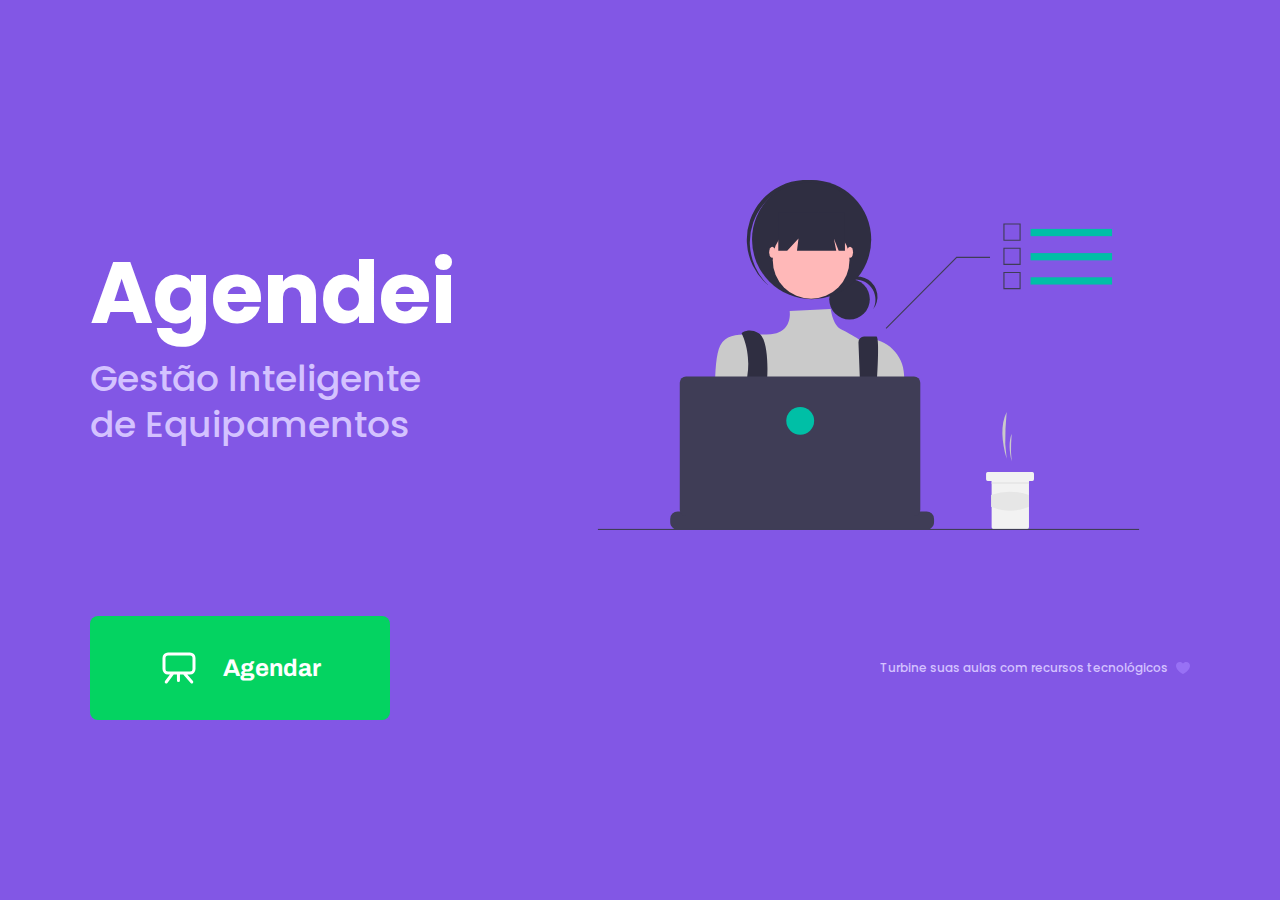
<file: index.html>
<!DOCTYPE html>
<html lang="pt-br">
<head>
    <meta charset="UTF-8">
    <meta name="viewport" content="width=device-width, initial-scale=1.0">
    <meta name="theme-color" content="#8257E5">


    <title>Agendei | Gestão Inteligente de Equipamentos</title>

    <link rel="shortcut icon" href="./public/images/favicon.png" type="image/png" >

    <!-- <link rel="shortcut icon" href="/public/images/favicon.png" type="image/png" > -->


    <style>
        /* Para acessar um atributo (tipo o class do h1) uso o . + nome do atributo */
        /* .red {
            color: red;
        } */
        /* Para acessar o id, ao invés do . uso #
        #page-landing {} */
    </style>

    <link rel="stylesheet" href="./public/styles/main.css">
    <link rel="stylesheet" href="./public/styles/page-landing.css">

    <link href="https://fonts.googleapis.com/css2?family=Archivo:wght@400;700&amp;family=Poppins:wght@400;600&amp;display=swap" rel="stylesheet">

</head>
<body id="page-landing">
   

    <div id="container">
        <div class="logo-container">
            <h1>Agendei</h1>
            <h2>Gestão Inteligente de Equipamentos</h2>
        </div>

        <img class= "hero-image" src="./public/images/landing2.svg" alt="Plataforma de Estudos">

        <div class="buttons-container">            

            <a class="give-classes" href="./give-classes.html">
                <img src="./public/images/icons/give-classes.svg" alt="Quero Agendar"> Agendar
            </a>

        </div>

        <p class="total-connections">
            Turbine suas aulas com recursos tecnológicos
            <img src="./public/images/icons/purple-heart.svg" alt="Coração roxo">
        </p>

       

    </div>   
    
</body>
</html>
</file>
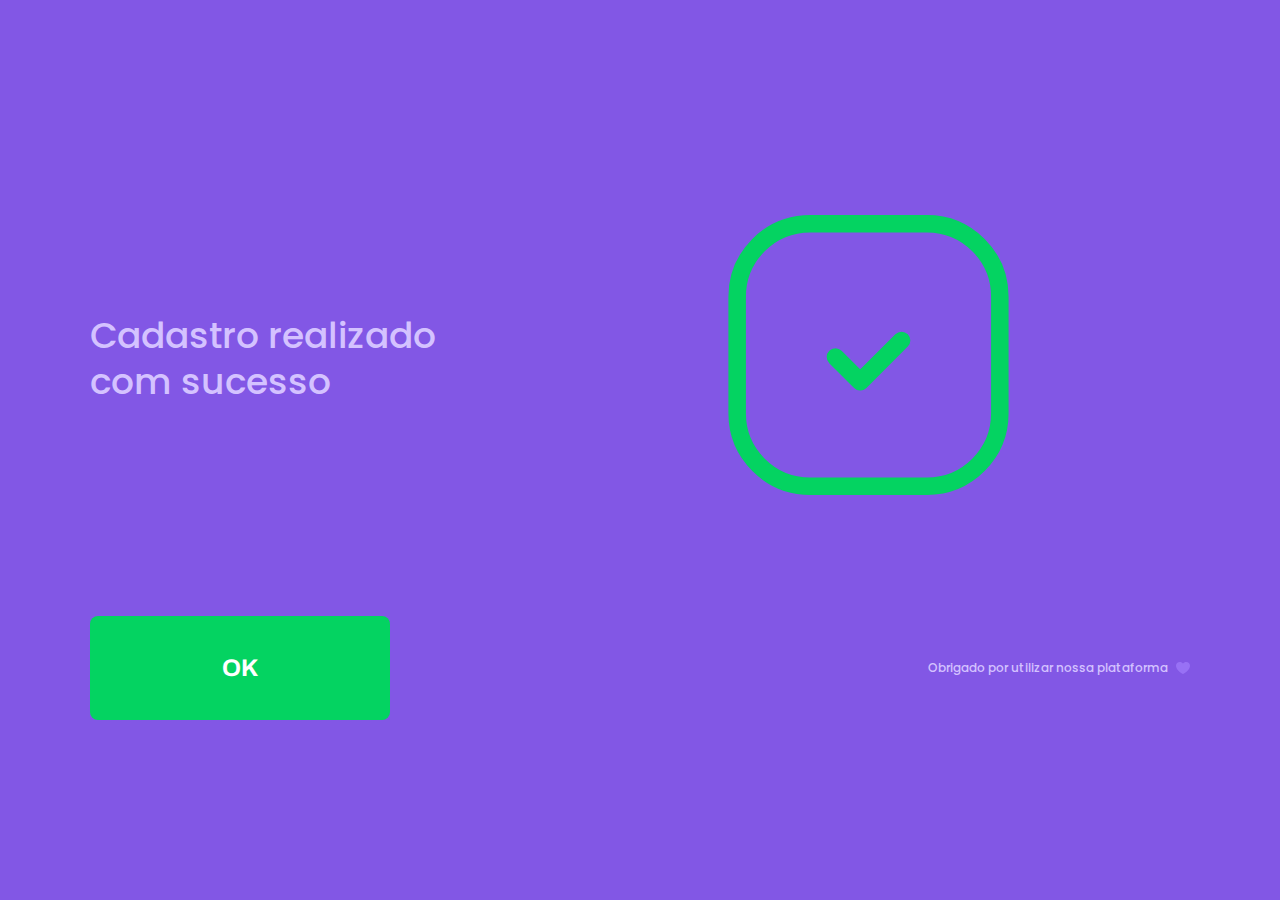
<file: end.html>
<!DOCTYPE html>
<html lang="pt-br">
<head>
    <meta charset="UTF-8">
    <meta name="viewport" content="width=device-width, initial-scale=1.0">
    <meta name="theme-color" content="#8257E5">


    <title>Agendei | Gestão Inteligente de Equipamentos</title>

    <link rel="shortcut icon" href="./public/images/favicon.png" type="image/png" >    
    <link rel="stylesheet" href="./public/styles/main.css">
    <link rel="stylesheet" href="./public/styles/page-landing.css">

    <link href="https://fonts.googleapis.com/css2?family=Archivo:wght@400;700&amp;family=Poppins:wght@400;600&amp;display=swap" rel="stylesheet">

</head>
<body id="page-landing">   

    <div id="container">
        <div class="logo-container">            
            <h2>Cadastro realizado com sucesso</h2>
        </div>

        <img class= "hero-image" src="./public/images/icons/success-check-icon.svg" alt="Plataforma de Estudos">

        <div class="buttons-container">            

            <a class="give-classes" href="./index.html">
                OK
            </a>

        </div>

        <p class="total-connections">
            Obrigado por utilizar nossa plataforma
            <img src="./public/images/icons/purple-heart.svg" alt="Coração roxo">
        </p>

       

    </div>   
    
</body>
</html>
</file>
<file: public/styles/main.css>
/* CSS - Cascading Style Sheet - Página de Estilo em Cascata */

:root {
    --color-background: #F0F0F7;
    --color-primary-lighter: #9871F5;
    --color-primary-light: #916BEA;
    --color-primary: #8257E5;
    --color-primary-dark: #774DD6;
    --color-primary-darker: #6842c2;
    --color-secondary: #04D361;
    --color-secondary-dark: #04bf58;
    --color-title-in-primary: #FFFFFF;
    --color-text-in-primary: #D4C2FF;
    --color-text-title: #32264D;
    --color-text-complement: #9C98A6;
    --color-text-base: #6A6180;
    --color-line-in-white: #E6E6F0;
    --color-input-background: #F8F8FC;
    --color-button-text: #FFFFFF;
    --color-box-base: #FFFFFF;
    --color-box-footer: #FAFAFC;
    --color-small-info: #C1BCCC;

    /* Tamanho da fonte padrão: 16px - 100% - 1rem */
    font-size: 60%; /* controle das medidas rem (root element)- Relativo ao root*/
}

* {
    margin: 0;
    padding: 0;
    box-sizing: border-box;
}

html,
body {
    height: 100vh;
}

body {
    background: var(--color-background);
    /* font-size: 1rem; - rem: relativo ao root / em: relativo ao elemento-Pai */
    display: flex;
    align-items: center;
    justify-content: center;
}

body,
input,
button,
textarea {
    /* font: 500 1.6rem Poppins;  */
    font-weight: 500;
    font-family: Poppins;
    font-size: 1.6rem;
    color: var(--color-text-base)
}

#container {
    width: 90vw;  /*Independente do tamanho da tela(view) irá ocupar 90 */
    max-width: 700px;  /*Acima de 700px, não aumenta mais  */
}

@media (min-width: 700px) {
    :root {
        font-size: 62.5%;    /* Todo 1rem será relativo a 10px */
    }
}
</file>
<file: public/styles/page-landing.css>
#page-landing {
    background: var(--color-primary);


}

#page-landing #container {
    color: var(--color-text-in-primary);
}


.logo-container {
    text-align: center;
    margin-bottom: 3.2rem;
}


.logo-container h1 {
    color: white;
    font-weight: 700;
    font-size: 8.6rem;
    line-height: 4.6rem;
    margin-top: 0.8rem;
    margin-bottom: 4rem;
}


.logo-container h2 {
    font-weight: 500;
    font-size: 3.6rem;
    line-height: 4.6rem;
    margin-top: 0.8rem;
}

.logo-container img {
    height: 10rem;
}

.hero-image {
    width: 100%;
}

.buttons-container {
    display: flex;
    justify-content: center;
    margin: 3.2rem 0;
}

.buttons-container a {
    width: 30rem;
    height: 10.4rem;

    border-radius: 0.8rem;
    margin-right: 1.6rem;

    font: 700 2.4rem Archivo; 

    display: flex;
    align-items: center;
    justify-content: center;

    text-decoration: none;     /* Retira o underline do link */

    transition: background 0.2s ;

    color: var(--color-button-text);
}



.buttons-container a img {
    width: 4rem;
    margin-right: 2.4rem;
}

.buttons-container a.study {
    background: var(--color-primary-lighter);
}

.buttons-container a.study:hover {
    background: var(--color-primary-light);
}

.buttons-container a.give-classes {
    background: var(--color-secondary);
    margin-right: 0;

}

.buttons-container a.give-classes:hover {
    background: var(--color-secondary-dark);
}

.total-connections {
    font-size: 1.8rem;

    display: flex;
    align-items: center;
    justify-content: center;
}

.total-connections img {
    margin-left: 0.8rem;
}


@media (max-width: 699px) {
    :root {
        font-size: 40%;
    }
}

/* media-querry: Uma regra css que só será aplicada quando cumprir uma certa condição, ou seja, a regra CSS dentro do @media só acontece quando cumprir a condição dentro dos parênteses - ou seja, o width for maior que 1100px */

@media (min-width: 1100px) {
    #page-landing #container {
        max-width: 1100px;
        display: grid;
        grid-template-columns: 2fr 1fr 2fr;
        grid-template-rows: 350px 1fr;
        grid-template-areas: 
        "proffy image image"
        "button button texting";
        column-gap: 87px;
        row-gap: 86px;
    }

    .logo-container {
        grid-area: proffy;
        text-align: initial;
        align-self: center;
        margin:0;
    }

    .logo-container img {
        height: 127px;
    }

    .hero-image {
        grid-area: image;
        height: 350px;
    }

    .buttons-container {
        grid-area: button;
        justify-content: flex-start;
        margin: 0;
    }
    .total-connections {
        grid-area: texting;
        justify-self: end;
        font-size: 1.2rem;
    }
}
</file>
